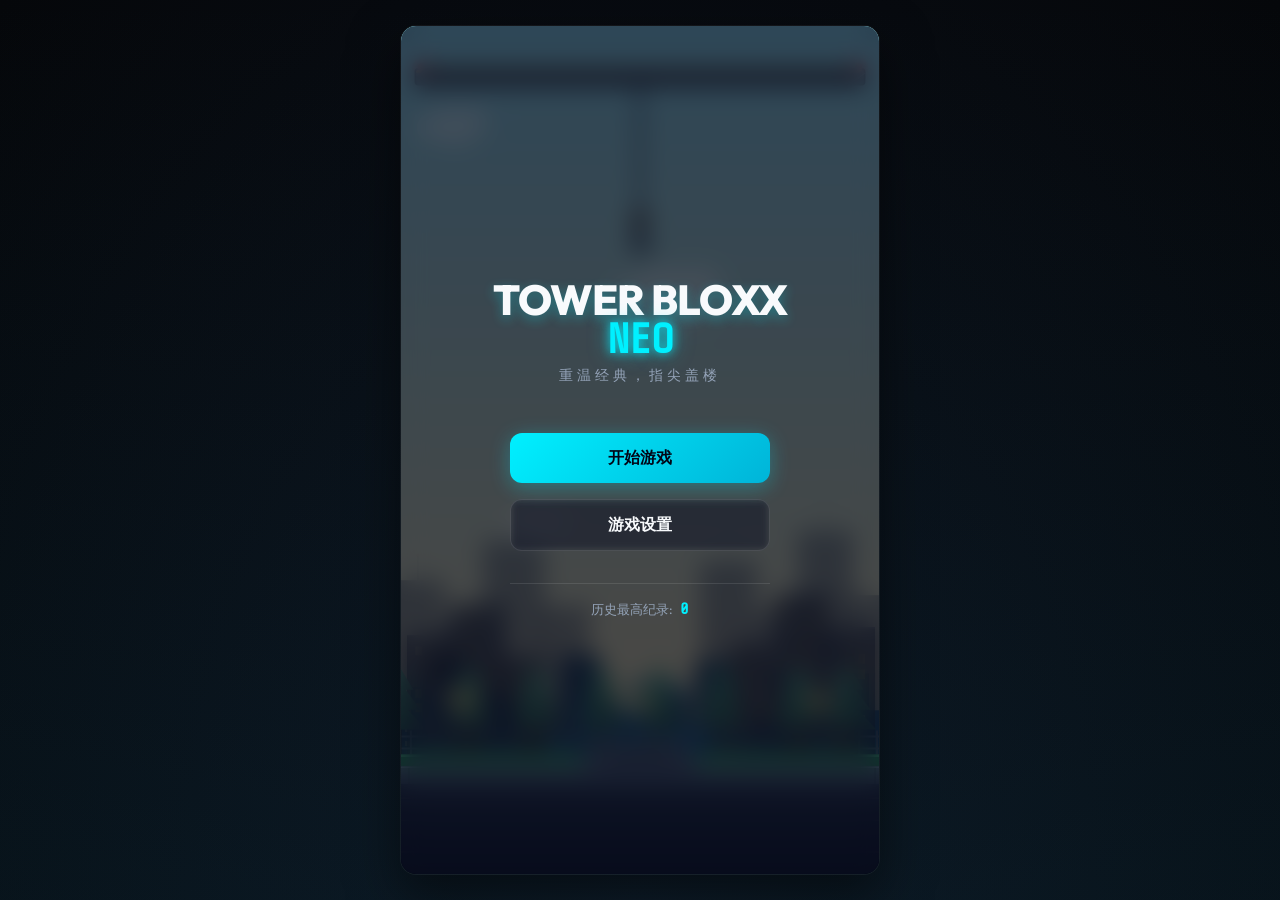
<file: index.html>
<!DOCTYPE html>
<html lang="zh-CN">
<head>
  <meta charset="UTF-8">
  <meta name="viewport" content="width=device-width, initial-scale=1.0, maximum-scale=1.0, user-scalable=no, viewport-fit=cover">
  <meta name="apple-mobile-web-app-capable" content="yes">
  <meta name="apple-mobile-web-app-status-bar-style" content="black-translucent">
  <meta name="theme-color" content="#05070a">
  <title>摩天大楼：重塑版 (Tower Bloxx Neo)</title>
  <meta name="description" content="经典诺基亚盖楼游戏《摩天大楼》的现代 HTML5 重置版，完美支持物理摆动与手机震动反馈。">
  <link rel="stylesheet" href="style.css">
  <!-- 引入 Google Fonts 提升排版档次 -->
  <link rel="preconnect" href="https://fonts.googleapis.com">
  <link rel="preconnect" href="https://fonts.gstatic.com" crossorigin>
  <link href="https://fonts.googleapis.com/css2?family=Outfit:wght@300;400;600;800&family=Share+Tech+Mono&display=swap" rel="stylesheet">
</head>
<body>
  <!-- 游戏主容器 -->
  <div id="app-container">
    <!-- 背景流星/星光层 (纯 CSS 增强视觉) -->
    <div class="sky-background"></div>
    <div class="stars"></div>
    
    <!-- 游戏核心区域 -->
    <div id="game-wrapper">
      <!-- 游戏 Canvas -->
      <canvas id="game-canvas"></canvas>
      
      <!-- 头部 HUD (信息指示栏) -->
      <div id="hud-overlay" class="hud-container hidden">
        <div class="hud-item score-box">
          <span class="hud-label">得分</span>
          <span id="score-val" class="hud-value font-mono">0</span>
        </div>
        <div class="hud-item height-box">
          <span class="hud-label">楼层</span>
          <span id="height-val" class="hud-value font-mono">0</span>
        </div>
        <div class="hud-item combo-box">
          <span id="combo-text" class="hud-label font-mono">COMBO</span>
          <span id="combo-val" class="hud-value font-mono">x0</span>
        </div>
        <div class="hud-item lives-box">
          <span class="hud-label">生命</span>
          <div id="hearts-container">
            <span class="heart active">♥</span>
            <span class="heart active">♥</span>
            <span class="heart active">♥</span>
          </div>
        </div>
        <div class="hud-item pop-box">
          <span class="hud-label">居民</span>
          <span id="population-val" class="hud-value font-mono">0</span>
        </div>
        <button id="btn-hud-pause" class="hud-pause-btn" onclick="pauseGameDirectly(event)" title="暂停游戏 (Esc / P)" aria-label="暂停游戏">⏸</button>
      </div>

      <!-- 提示轻触屏幕的遮罩层 (在游戏中显示，提示移动端与桌面端用户) -->
      <div id="tap-instruction" class="tap-hint-overlay hidden">
        <span>轻触屏幕 / 按空格键 释放楼层</span>
      </div>

      <!-- 开始菜单弹窗 -->
      <div id="start-menu" class="menu-overlay">
        <h1 class="game-title">
          TOWER BLOXX<br><span class="neon-text">NEO</span>
        </h1>
        <p class="game-subtitle">重温经典，指尖盖楼</p>
        
        <div class="button-group">
          <button id="btn-start-game" class="btn btn-primary" onclick="startGameDirectly(event)">开始游戏</button>
          <button id="btn-open-settings" class="btn btn-secondary" onclick="openSettingsDirectly(event)">游戏设置</button>
        </div>
        
        <div class="high-score-board">
          <span>历史最高纪录: </span>
          <span id="high-score-val" class="font-mono">0</span>
        </div>
      </div>

      <!-- 设置菜单弹窗 -->
      <div id="settings-menu" class="menu-overlay hidden">
        <h2 class="menu-title">游戏设置</h2>
        
        <div class="setting-list">
          <div class="setting-item">
            <div class="setting-info">
              <span class="setting-name">声音效果</span>
              <span class="setting-desc">使用 Web Audio 实时合成的复古音效</span>
            </div>
            <label class="switch">
              <input type="checkbox" id="toggle-sound" checked>
              <span class="slider"></span>
            </label>
          </div>

          <div class="setting-item">
            <div class="setting-info">
              <span class="setting-name">背景音乐</span>
              <span class="setting-desc">Web Audio 实时合成的 8-bit 欢快律动</span>
            </div>
            <label class="switch">
              <input type="checkbox" id="toggle-music" checked>
              <span class="slider"></span>
            </label>
          </div>

          <div class="setting-item">
            <div class="setting-info">
              <span class="setting-name">手机震动</span>
              <span class="setting-desc">落地/完美/失败时的触觉反馈</span>
            </div>
            <label class="switch">
              <input type="checkbox" id="toggle-vibrate" checked>
              <span class="slider"></span>
            </label>
          </div>

          <div class="setting-item">
            <div class="setting-info">
              <span class="setting-name">视觉主题</span>
              <span class="setting-desc">赛博霓虹灯 vs 诺基亚复古绿</span>
            </div>
            <div class="theme-selector">
              <button id="btn-theme-modern" class="theme-btn active">霓虹</button>
              <button id="btn-theme-retro" class="theme-btn">复古</button>
            </div>
          </div>
        </div>

        <button id="btn-close-settings" class="btn btn-secondary">返回主菜单</button>
      </div>

      <!-- 游戏结束弹窗 -->
      <div id="game-over-screen" class="menu-overlay hidden">
        <h2 class="menu-title text-danger">游戏结束</h2>
        <p class="game-over-reason" id="game-over-reason-text">楼房倾斜坍塌了！</p>
        
        <div class="results-board">
          <div class="result-row">
            <span>最终得分</span>
            <span id="final-score-val" class="result-value font-mono">0</span>
          </div>
          <div class="result-row">
            <span>大楼高度</span>
            <span id="final-height-val" class="result-value font-mono">0 层</span>
          </div>
          <div class="result-row">
            <span>最高连击</span>
            <span id="max-combo-val" class="result-value font-mono">0</span>
          </div>
        </div>

        <div class="button-group">
          <button id="btn-restart-game" class="btn btn-primary" onclick="startGameDirectly(event)">再来一局</button>
          <button id="btn-return-home" class="btn btn-secondary" onclick="goHomeDirectly(event)">主菜单</button>
        </div>
      </div>

      <!-- 大楼成功封顶喜报弹窗 -->
      <div id="victory-menu" class="menu-overlay hidden">
        <h2 class="menu-title text-gold" style="color: #ffd166; text-shadow: 0 0 15px rgba(255, 209, 102, 0.6);">🎉 50层摩天大楼完美封顶！</h2>
        <p class="game-subtitle" id="victory-subtitle">恭喜！你打造了一座璀璨的城市地标大楼！</p>
        
        <div class="results-board">
          <div class="result-row">
            <span>最终得分</span>
            <span id="victory-score-val" class="result-value font-mono" style="color: #38bdf8;">0</span>
          </div>
          <div class="result-row">
            <span>入住居民</span>
            <span id="victory-pop-val" class="result-value font-mono" style="color: #ffd166;">0 人</span>
          </div>
          <div class="result-row">
            <span>最高连击</span>
            <span id="victory-combo-val" class="result-value font-mono" style="color: #4ade80;">x0</span>
          </div>
        </div>

        <div class="button-group">
          <button id="btn-victory-restart" class="btn btn-primary" onclick="startGameDirectly(event)">挑战下一座大楼</button>
          <button id="btn-victory-home" class="btn btn-secondary" onclick="goHomeDirectly(event)">返回主菜单</button>
        </div>
      </div>

      <!-- 暂停菜单弹窗 -->
      <div id="pause-menu" class="menu-overlay hidden">
        <h2 class="menu-title">游戏暂停</h2>
        <p class="game-subtitle">休息一下，随时继续盖楼</p>
        <div class="button-group">
          <button id="btn-resume-game" class="btn btn-primary" onclick="resumeGameDirectly(event)">继续游戏</button>
          <button id="btn-pause-home" class="btn btn-secondary" onclick="goHomeDirectly(event)">返回主菜单</button>
        </div>
      </div>
    </div>
  </div>
  
  <!-- iOS Safari Taptic Engine 触觉震动反射器 (利用 iOS 17.4+ 原生 switch 特性触发系统级 Taptic Engine) -->
  <label id="ios-haptic-trigger" style="display:none; position:absolute; pointer-events:none;" aria-hidden="true">
    <input type="checkbox" switch id="ios-haptic-input">
  </label>

  <script src="game.js"></script>
</body>
</html>
</file>
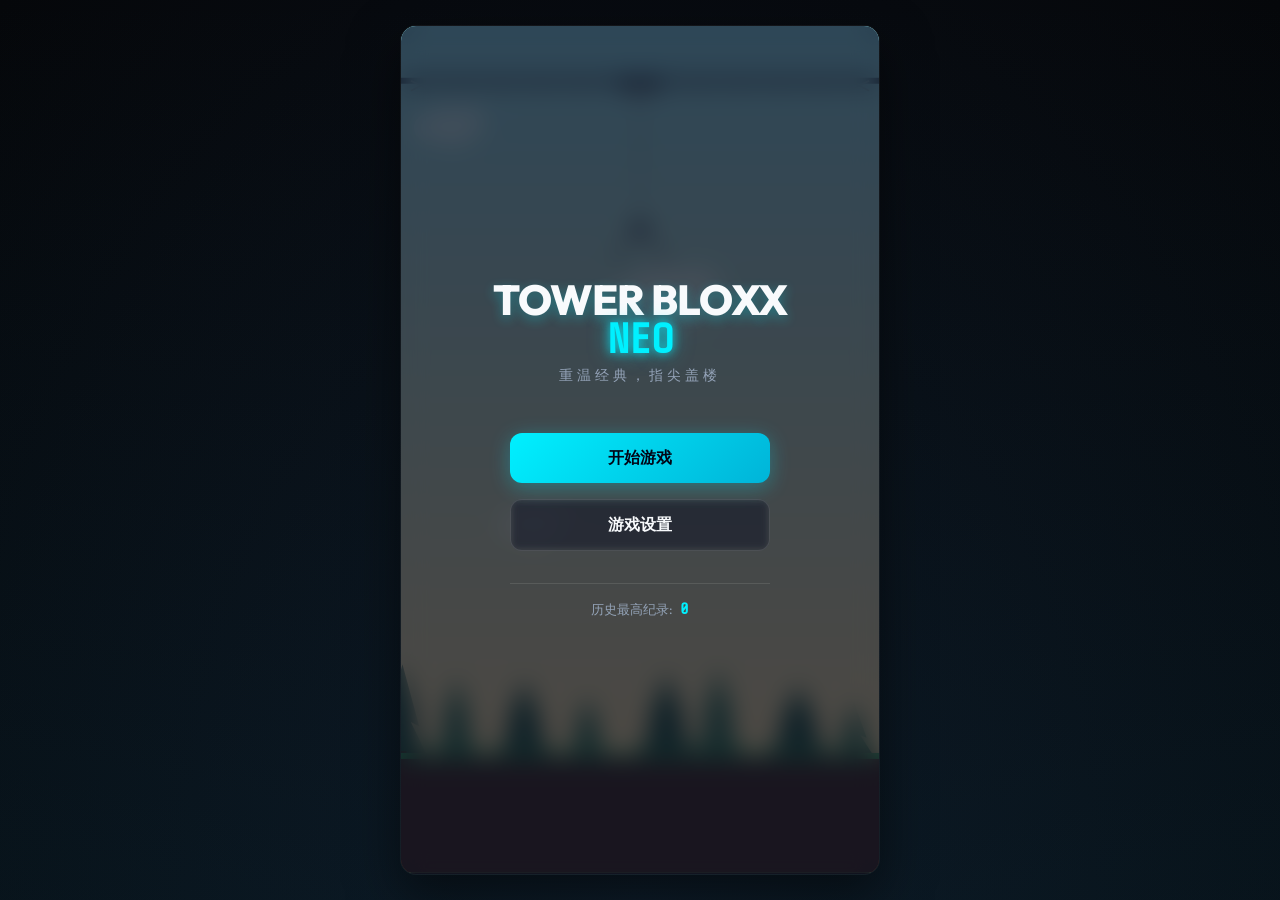
<file: Tower Bloxx Neo/index.html>
<!DOCTYPE html>
<html lang="zh-CN">
<head>
  <meta charset="UTF-8">
  <meta name="viewport" content="width=device-width, initial-scale=1.0, maximum-scale=1.0, user-scalable=no">
  <title>摩天大楼：重塑版 (Tower Bloxx Neo)</title>
  <meta name="description" content="经典诺基亚盖楼游戏《摩天大楼》的现代 HTML5 重置版，完美支持物理摆动与手机震动反馈。">
  <link rel="stylesheet" href="style.css">
  <!-- 引入 Google Fonts 提升排版档次 -->
  <link rel="preconnect" href="https://fonts.googleapis.com">
  <link rel="preconnect" href="https://fonts.gstatic.com" crossorigin>
  <link href="https://fonts.googleapis.com/css2?family=Outfit:wght@300;400;600;800&family=Share+Tech+Mono&display=swap" rel="stylesheet">
</head>
<body>
  <!-- 游戏主容器 -->
  <div id="app-container">
    <!-- 背景流星/星光层 (纯 CSS 增强视觉) -->
    <div class="sky-background"></div>
    <div class="stars"></div>
    
    <!-- 游戏核心区域 -->
    <div id="game-wrapper">
      <!-- 游戏 Canvas -->
      <canvas id="game-canvas"></canvas>
      
      <!-- 头部 HUD (信息指示栏) -->
      <div id="hud-overlay" class="hud-container hidden">
        <div class="hud-item score-box">
          <span class="hud-label">得分</span>
          <span id="score-val" class="hud-value font-mono">0</span>
        </div>
        <div class="hud-item height-box">
          <span class="hud-label">楼层</span>
          <span id="height-val" class="hud-value font-mono">0</span>
        </div>
        <div class="hud-item combo-box">
          <span id="combo-text" class="hud-label font-mono">COMBO</span>
          <span id="combo-val" class="hud-value font-mono">x0</span>
        </div>
        <div class="hud-item lives-box">
          <span class="hud-label">生命</span>
          <div id="hearts-container">
            <span class="heart active">♥</span>
            <span class="heart active">♥</span>
            <span class="heart active">♥</span>
          </div>
        </div>
        <div class="hud-item pop-box">
          <span class="hud-label">居民</span>
          <span id="population-val" class="hud-value font-mono">0</span>
        </div>
      </div>

      <!-- 提示轻触屏幕的遮罩层 (在游戏中显示，提示移动端用户) -->
      <div id="tap-instruction" class="tap-hint-overlay hidden">
        <span>点击屏幕 / 空格 / 回车 释放楼层 | Esc 暂停</span>
      </div>

      <!-- 开始菜单弹窗 -->
      <div id="start-menu" class="menu-overlay">
        <h1 class="game-title">
          TOWER BLOXX<br><span class="neon-text">NEO</span>
        </h1>
        <p class="game-subtitle">重温经典，指尖盖楼</p>
        
        <div class="button-group">
          <button id="btn-start-game" class="btn btn-primary" onclick="window.gameInstance && window.gameInstance.startGame()">开始游戏</button>
          <button id="btn-open-settings" class="btn btn-secondary">游戏设置</button>
        </div>
        
        <div class="high-score-board">
          <span>历史最高纪录: </span>
          <span id="high-score-val" class="font-mono">0</span>
        </div>
      </div>

      <!-- 设置菜单弹窗 -->
      <div id="settings-menu" class="menu-overlay hidden">
        <h2 class="menu-title">游戏设置</h2>
        
        <div class="setting-list">
          <div class="setting-item">
            <div class="setting-info">
              <span class="setting-name">声音效果</span>
              <span class="setting-desc">使用 Web Audio 实时合成的复古音效</span>
            </div>
            <label class="switch">
              <input type="checkbox" id="toggle-sound" checked>
              <span class="slider"></span>
            </label>
          </div>
          
          <div class="setting-item">
            <div class="setting-info">
              <span class="setting-name">手机震动</span>
              <span class="setting-desc">落地/完美/失败时的触觉反馈</span>
            </div>
            <label class="switch">
              <input type="checkbox" id="toggle-vibrate" checked>
              <span class="slider"></span>
            </label>
          </div>

          <div class="setting-item">
            <div class="setting-info">
              <span class="setting-name">视觉主题</span>
              <span class="setting-desc">赛博霓虹灯 vs 诺基亚复古绿</span>
            </div>
            <div class="theme-selector">
              <button id="btn-theme-modern" class="theme-btn active">霓虹</button>
              <button id="btn-theme-retro" class="theme-btn">复古</button>
            </div>
          </div>
        </div>

        <button id="btn-close-settings" class="btn btn-secondary">返回主菜单</button>
      </div>

      <!-- 游戏结束弹窗 -->
      <div id="game-over-screen" class="menu-overlay hidden">
        <h2 class="menu-title text-danger">游戏结束</h2>
        <p class="game-over-reason" id="game-over-reason-text">楼房倾斜坍塌了！</p>
        
        <div class="results-board">
          <div class="result-row">
            <span>最终得分</span>
            <span id="final-score-val" class="result-value font-mono">0</span>
          </div>
          <div class="result-row">
            <span>大楼高度</span>
            <span id="final-height-val" class="result-value font-mono">0 层</span>
          </div>
          <div class="result-row">
            <span>最高连击</span>
            <span id="max-combo-val" class="result-value font-mono">0</span>
          </div>
        </div>

        <div class="button-group">
          <button id="btn-restart-game" class="btn btn-primary">再来一局</button>
          <button id="btn-return-home" class="btn btn-secondary">主菜单</button>
        </div>
      </div>

      <!-- 暂停菜单弹窗 -->
      <div id="pause-menu" class="menu-overlay hidden">
        <h2 class="menu-title">游戏暂停</h2>
        <p class="game-subtitle">按 Esc 或 P 键继续</p>
        <div class="button-group">
          <button id="btn-resume-game" class="btn btn-primary">继续游戏</button>
          <button id="btn-pause-home" class="btn btn-secondary">返回主菜单</button>
        </div>
      </div>
    </div>
  </div>
  
  <script src="game.js"></script>
</body>
</html>
</file>
<file: style.css>
/* ==========================================================================
   TOWER BLOXX NEO - DESIGN SYSTEM & STYLESHEET
   ========================================================================== */

/* 字体与核心重置 */
:root {
  /* 现代霓虹主题变量 (默认) */
  --bg-gradient: radial-gradient(ellipse at bottom, #0d131e 0%, #05070a 100%);
  --panel-bg: rgba(10, 15, 30, 0.7);
  --panel-border: rgba(0, 240, 255, 0.2);
  --panel-glow: 0 8px 32px 0 rgba(0, 240, 255, 0.05);
  
  --color-primary: #00f0ff; /* 霓虹青 */
  --color-secondary: #ff007f; /* 霓虹粉 */
  --color-accent: #7b2cbf; /* 霓虹紫 */
  --color-text-main: #f8fafc;
  --color-text-muted: #94a3b8;
  --color-danger: #ef4444;
  --color-success: #10b981;
  
  --font-display: 'Outfit', -apple-system, BlinkMacSystemFont, "Segoe UI", Roboto, sans-serif;
  --font-mono: 'Share Tech Mono', monospace;
  
  --blur-amount: 12px;
}

/* 诺基亚复古绿主题变量 */
body.theme-retro {
  --bg-gradient: solid #9bbc0f;
  --panel-bg: #8bac0f;
  --panel-border: #306230;
  --panel-glow: none;
  
  --color-primary: #0f380f;
  --color-secondary: #306230;
  --color-accent: #0f380f;
  --color-text-main: #0f380f;
  --color-text-muted: #306230;
  --color-danger: #0f380f;
  --color-success: #0f380f;
  
  --blur-amount: 0px;
}

* {
  box-sizing: border-box;
  margin: 0;
  padding: 0;
  user-select: none;
  -webkit-user-select: none;
  -webkit-touch-callout: none;
  -webkit-tap-highlight-color: transparent;
}

html, body {
  width: 100%;
  height: 100%;
  height: 100dvh;
  overflow: hidden;
  background-color: #05070a;
  font-family: var(--font-display);
  color: var(--color-text-main);
  touch-action: manipulation;
}

body.theme-retro {
  background-color: #8bac0f !important;
}

/* 核心应用容器 */
#app-container {
  position: relative;
  width: 100%;
  height: 100%;
  display: flex;
  justify-content: center;
  align-items: center;
  background: var(--bg-gradient);
  transition: background 0.5s ease, color 0.3s ease;
}

/* 星空与视差背景 (现代主题专用) */
.sky-background {
  position: absolute;
  top: 0;
  left: 0;
  width: 100%;
  height: 100%;
  background: linear-gradient(180deg, rgba(5, 7, 10, 0) 0%, rgba(12, 74, 96, 0.15) 100%);
  pointer-events: none;
  z-index: 1;
}

body.theme-retro .sky-background,
body.theme-retro .stars {
  display: none;
}

.stars {
  position: absolute;
  top: 0;
  left: 0;
  width: 100%;
  height: 100%;
  background: transparent;
  pointer-events: none;
  z-index: 1;
}

/* 游戏包裹器 (保持标准长宽比，适配移动端和PC) */
#game-wrapper {
  position: relative;
  width: 100%;
  max-width: 480px; /* 标准手机宽度 */
  height: 100%;
  max-height: 850px; /* 标准手机高度 */
  aspect-ratio: 9 / 16;
  background: rgba(0, 0, 0, 0.2);
  box-shadow: 0 20px 50px rgba(0, 0, 0, 0.5);
  border-radius: 16px;
  overflow: hidden;
  display: flex;
  flex-direction: column;
  z-index: 2;
  border: 1px solid rgba(255, 255, 255, 0.05);
  transition: border 0.3s ease;
}

body.theme-retro #game-wrapper {
  border: 4px solid #306230;
  border-radius: 0px;
  box-shadow: none;
  background: #9bbc0f;
}

/* Canvas 占满包裹器 */
#game-canvas {
  position: absolute;
  top: 0;
  left: 0;
  width: 100%;
  height: 100%;
  display: block;
  z-index: 3;
}

/* ==========================================================================
   HUD (信息栏) 样式
   ========================================================================== */
.hud-container {
  position: absolute;
  top: 16px;
  left: 16px;
  right: 16px;
  display: flex;
  justify-content: space-between;
  gap: 8px;
  z-index: 10;
  pointer-events: none; /* 穿透点击 */
  opacity: 1;
  transition: opacity 0.3s ease;
}

.hud-container.hidden {
  opacity: 0;
}

.hud-item {
  flex: 1;
  background: var(--panel-bg);
  backdrop-filter: blur(var(--blur-amount));
  -webkit-backdrop-filter: blur(var(--blur-amount));
  border: 1px solid var(--panel-border);
  box-shadow: var(--panel-glow);
  padding: 6px 8px;
  border-radius: 8px;
  display: flex;
  flex-direction: column;
  align-items: center;
  justify-content: center;
  transition: all 0.3s ease;
}

body.theme-retro .hud-item {
  border: 2px solid var(--panel-border);
  border-radius: 0px;
  background: transparent;
}

.hud-label {
  font-size: 10px;
  text-transform: uppercase;
  letter-spacing: 1px;
  color: var(--color-text-muted);
  margin-bottom: 2px;
}

.hud-value {
  font-size: 16px;
  font-weight: 800;
  color: var(--color-primary);
}

.font-mono {
  font-family: var(--font-mono);
}

/* 连击 Combo 动效 */
.combo-box {
  border-color: var(--color-secondary);
}
.combo-box .hud-value {
  color: var(--color-secondary);
}

/* 生命值爱心 */
#hearts-container {
  display: flex;
  gap: 4px;
}

.heart {
  font-size: 14px;
  color: var(--color-text-muted);
  transition: color 0.3s ease, transform 0.2s ease;
}

.heart.active {
  color: var(--color-secondary);
  animation: pulse 1s infinite alternate;
}

body.theme-retro .heart.active {
  color: var(--color-primary);
  animation: none;
}

/* 顶部 HUD 右侧毛玻璃暂停按钮 (专为手机与触屏设计) */
.hud-pause-btn {
  flex: 0 0 38px;
  width: 38px;
  min-height: 44px;
  background: var(--panel-bg);
  backdrop-filter: blur(var(--blur-amount));
  -webkit-backdrop-filter: blur(var(--blur-amount));
  border: 1px solid var(--panel-border);
  box-shadow: var(--panel-glow);
  border-radius: 8px;
  color: var(--color-primary);
  font-size: 16px;
  font-weight: 800;
  display: flex;
  align-items: center;
  justify-content: center;
  cursor: pointer;
  pointer-events: auto; /* 允许在 pointer-events:none 的 HUD 容器中独立响应点击 */
  outline: none;
  transition: transform 0.15s ease, background 0.2s ease, border-color 0.2s ease;
  padding: 0;
}

.hud-pause-btn:hover {
  background: rgba(0, 240, 255, 0.14);
  border-color: var(--color-primary);
}

.hud-pause-btn:active {
  transform: scale(0.92);
}

body.theme-retro .hud-pause-btn {
  border: 2px solid var(--panel-border);
  border-radius: 0px;
  background: transparent;
  box-shadow: none;
}

/* ==========================================================================
   轻触提示
   ========================================================================== */
.tap-hint-overlay {
  position: absolute;
  bottom: 40px;
  left: 0;
  right: 0;
  text-align: center;
  z-index: 5;
  pointer-events: none;
  animation: float 2s infinite ease-in-out;
}

.tap-hint-overlay span {
  background: rgba(0, 0, 0, 0.6);
  padding: 8px 16px;
  border-radius: 20px;
  font-size: 12px;
  letter-spacing: 1px;
  color: var(--color-text-muted);
  border: 1px solid rgba(255, 255, 255, 0.1);
  backdrop-filter: blur(4px);
}

body.theme-retro .tap-hint-overlay span {
  background: transparent;
  border: none;
  color: var(--color-text-main);
  font-family: var(--font-mono);
  font-size: 13px;
  font-weight: bold;
}

.tap-hint-overlay.hidden {
  display: none;
}

/* ==========================================================================
   UI 弹窗与菜单覆盖层 (毛玻璃 & 炫丽动效)
   ========================================================================== */
.menu-overlay {
  position: absolute;
  top: 0;
  left: 0;
  width: 100%;
  height: 100%;
  background: var(--panel-bg);
  backdrop-filter: blur(var(--blur-amount));
  -webkit-backdrop-filter: blur(var(--blur-amount));
  display: flex;
  flex-direction: column;
  justify-content: center;
  align-items: center;
  padding: 24px;
  z-index: 20;
  transition: opacity 0.4s ease, transform 0.4s ease;
  opacity: 1;
}

.menu-overlay.hidden {
  opacity: 0;
  pointer-events: none;
  display: none !important;
  transform: scale(0.95);
}

/* 游戏标题 */
.game-title {
  font-size: 42px;
  font-weight: 800;
  text-align: center;
  line-height: 0.9;
  letter-spacing: -1px;
  margin-bottom: 8px;
  text-shadow: 0 4px 12px rgba(0, 240, 255, 0.3);
}

.neon-text {
  color: var(--color-primary);
  font-family: var(--font-mono);
  text-shadow: 0 0 10px rgba(0, 240, 255, 0.8),
               0 0 20px rgba(0, 240, 255, 0.5);
}

body.theme-retro .game-title,
body.theme-retro .neon-text {
  text-shadow: none;
  font-family: var(--font-mono);
}

.game-subtitle {
  font-size: 14px;
  color: var(--color-text-muted);
  margin-bottom: 48px;
  letter-spacing: 4px;
  text-transform: uppercase;
}

body.theme-retro .game-subtitle {
  margin-bottom: 30px;
}

/* ==========================================================================
   按钮样式
   ========================================================================== */
.button-group {
  display: flex;
  flex-direction: column;
  width: 100%;
  max-width: 260px;
  gap: 16px;
  margin-bottom: 32px;
}

.btn {
  font-family: var(--font-display);
  font-size: 16px;
  font-weight: 600;
  padding: 14px 28px;
  border-radius: 12px;
  border: none;
  cursor: pointer;
  outline: none;
  transition: all 0.25s cubic-bezier(0.4, 0, 0.2, 1);
  display: flex;
  align-items: center;
  justify-content: center;
  width: 100%;
}

.btn-primary {
  background: linear-gradient(135deg, var(--color-primary) 0%, #00b4d8 100%);
  color: #020617;
  box-shadow: 0 4px 20px rgba(0, 240, 255, 0.3);
}

.btn-primary:hover {
  transform: translateY(-2px);
  box-shadow: 0 6px 24px rgba(0, 240, 255, 0.5);
}

.btn-primary:active {
  transform: translateY(1px);
}

.btn-secondary {
  background: rgba(255, 255, 255, 0.05);
  color: var(--color-text-main);
  border: 1px solid rgba(255, 255, 255, 0.1);
  backdrop-filter: blur(4px);
}

.btn-secondary:hover {
  background: rgba(255, 255, 255, 0.1);
  border-color: rgba(255, 255, 255, 0.2);
  transform: translateY(-2px);
}

.btn-secondary:active {
  transform: translateY(1px);
}

/* 诺基亚复古按钮 */
body.theme-retro .btn {
  border: 2px solid var(--color-primary);
  border-radius: 0px;
  font-family: var(--font-mono);
  font-weight: bold;
  box-shadow: none !important;
  transform: none !important;
}

body.theme-retro .btn-primary {
  background: var(--color-primary);
  color: #8bac0f;
}

body.theme-retro .btn-secondary {
  background: transparent;
  color: var(--color-primary);
}

body.theme-retro .btn-primary:hover,
body.theme-retro .btn-secondary:hover {
  filter: brightness(1.2);
}

/* 历史纪录看板 */
.high-score-board {
  font-size: 13px;
  color: var(--color-text-muted);
  border-top: 1px solid rgba(255, 255, 255, 0.1);
  padding-top: 16px;
  width: 100%;
  max-width: 260px;
  text-align: center;
}

body.theme-retro .high-score-board {
  border-top: 2px solid var(--color-primary);
  font-family: var(--font-mono);
  font-weight: bold;
}

#high-score-val {
  font-size: 16px;
  font-weight: 800;
  color: var(--color-primary);
  margin-left: 4px;
}

/* ==========================================================================
   设置菜单样式
   ========================================================================== */
.menu-title {
  font-size: 28px;
  font-weight: 800;
  margin-bottom: 32px;
  color: var(--color-text-main);
  letter-spacing: -0.5px;
}

body.theme-retro .menu-title {
  font-family: var(--font-mono);
}

.setting-list {
  width: 100%;
  max-width: 320px;
  display: flex;
  flex-direction: column;
  gap: 20px;
  margin-bottom: 48px;
}

.setting-item {
  display: flex;
  justify-content: space-between;
  align-items: center;
  padding: 12px 16px;
  background: rgba(255, 255, 255, 0.02);
  border: 1px solid rgba(255, 255, 255, 0.05);
  border-radius: 12px;
}

body.theme-retro .setting-item {
  border: 2px solid var(--color-primary);
  border-radius: 0;
  background: transparent;
}

.setting-info {
  display: flex;
  flex-direction: column;
  gap: 2px;
  padding-right: 16px;
}

.setting-name {
  font-size: 15px;
  font-weight: 600;
  color: var(--color-text-main);
}

body.theme-retro .setting-name {
  font-family: var(--font-mono);
}

.setting-desc {
  font-size: 11px;
  color: var(--color-text-muted);
}

/* 滑动开关 (Toggle Switch) */
.switch {
  position: relative;
  display: inline-block;
  width: 44px;
  height: 24px;
  flex-shrink: 0;
}

.switch input {
  opacity: 0;
  width: 0;
  height: 0;
}

.slider {
  position: absolute;
  cursor: pointer;
  top: 0;
  left: 0;
  right: 0;
  bottom: 0;
  background-color: rgba(255, 255, 255, 0.1);
  transition: .3s cubic-bezier(0.4, 0, 0.2, 1);
  border-radius: 24px;
  border: 1px solid rgba(255, 255, 255, 0.05);
}

.slider:before {
  position: absolute;
  content: "";
  height: 16px;
  width: 16px;
  left: 3px;
  bottom: 3px;
  background-color: #fff;
  transition: .3s cubic-bezier(0.4, 0, 0.2, 1);
  border-radius: 50%;
}

input:checked + .slider {
  background-color: var(--color-primary);
  box-shadow: 0 0 10px rgba(0, 240, 255, 0.3);
}

input:checked + .slider:before {
  transform: translateX(20px);
  background-color: #020617;
}

/* 诺基亚复古开关 */
body.theme-retro .slider {
  border: 2px solid var(--color-primary);
  border-radius: 0px;
  background-color: transparent;
}
body.theme-retro .slider:before {
  border-radius: 0px;
  background-color: var(--color-primary);
  height: 12px;
  width: 12px;
  left: 4px;
  bottom: 4px;
}
body.theme-retro input:checked + .slider {
  background-color: var(--color-primary);
  box-shadow: none;
}
body.theme-retro input:checked + .slider:before {
  background-color: #8bac0f;
  transform: translateX(18px);
}

/* 视觉主题选择器 */
.theme-selector {
  display: flex;
  background: rgba(255, 255, 255, 0.05);
  padding: 4px;
  border-radius: 8px;
  border: 1px solid rgba(255, 255, 255, 0.05);
}

body.theme-retro .theme-selector {
  border: 2px solid var(--color-primary);
  border-radius: 0px;
  background: transparent;
}

.theme-btn {
  background: transparent;
  color: var(--color-text-muted);
  border: none;
  font-family: var(--font-display);
  font-size: 12px;
  font-weight: 600;
  padding: 6px 12px;
  border-radius: 6px;
  cursor: pointer;
  transition: all 0.2s ease;
}

body.theme-retro .theme-btn {
  font-family: var(--font-mono);
  font-weight: bold;
  border-radius: 0px;
}

.theme-btn.active {
  background: var(--color-primary);
  color: #020617;
}

body.theme-retro .theme-btn.active {
  background: var(--color-primary);
  color: #8bac0f;
}

/* ==========================================================================
   结算面板样式
   ========================================================================== */
.text-danger {
  color: var(--color-secondary);
}

body.theme-retro .text-danger {
  color: var(--color-primary);
}

.game-over-reason {
  font-size: 14px;
  color: var(--color-text-muted);
  margin-top: -24px;
  margin-bottom: 32px;
  text-align: center;
}

.results-board {
  width: 100%;
  max-width: 280px;
  background: rgba(255, 255, 255, 0.02);
  border: 1px solid rgba(255, 255, 255, 0.05);
  border-radius: 16px;
  padding: 20px;
  display: flex;
  flex-direction: column;
  gap: 16px;
  margin-bottom: 40px;
}

body.theme-retro .results-board {
  border: 2px solid var(--color-primary);
  border-radius: 0px;
  background: transparent;
}

.result-row {
  display: flex;
  justify-content: space-between;
  align-items: center;
  font-size: 14px;
  color: var(--color-text-muted);
}

body.theme-retro .result-row {
  font-family: var(--font-mono);
  font-weight: bold;
  color: var(--color-primary);
}

.result-value {
  font-size: 20px;
  font-weight: 800;
  color: var(--color-primary);
}

body.theme-retro .result-value {
  font-size: 18px;
}

/* ==========================================================================
   动画定义
   ========================================================================== */
@keyframes pulse {
  0% {
    transform: scale(1);
    opacity: 0.8;
  }
  100% {
    transform: scale(1.15);
    opacity: 1;
  }
}

@keyframes float {
  0% {
    transform: translateY(0);
  }
  50% {
    transform: translateY(-8px);
  }
  100% {
    transform: translateY(0);
  }
}

/* ==========================================================================
   全面屏手机与 iPhone 极致全屏沉浸适配
   ========================================================================== */
@media (max-width: 600px) {
  html, body {
    width: 100%;
    height: 100%;
    height: 100dvh;
  }

  #app-container {
    width: 100%;
    height: 100%;
    height: 100dvh;
    padding: 0;
    margin: 0;
  }

  #game-wrapper {
    width: 100% !important;
    height: 100% !important;
    height: 100dvh !important;
    max-width: 100% !important;
    max-height: 100% !important;
    aspect-ratio: auto !important; /* 彻底打破 9:16 黑边限制，无黑边满屏沉浸！ */
    border: none !important;
    border-radius: 0 !important;
    box-shadow: none !important;
  }

  /* 顶部 HUD 避让 iPhone 刘海屏 / 灵动岛，并针对窄屏做紧凑自适应排版 */
  .hud-container {
    top: max(12px, env(safe-area-inset-top, 12px)) !important;
    left: max(8px, env(safe-area-inset-left, 8px)) !important;
    right: max(8px, env(safe-area-inset-right, 8px)) !important;
    gap: 4px !important;
  }

  .hud-item {
    padding: 4px 3px !important;
    min-width: 0;
    border-radius: 7px;
  }

  .hud-label {
    font-size: 9px !important;
    letter-spacing: 0.5px !important;
    margin-bottom: 1px !important;
    white-space: nowrap;
  }

  .hud-value {
    font-size: 13px !important;
    white-space: nowrap;
  }

  #hearts-container {
    gap: 2px !important;
  }

  .heart {
    font-size: 11px !important;
  }

  .hud-pause-btn {
    flex: 0 0 34px !important;
    width: 34px !important;
    min-height: 38px !important;
    font-size: 14px !important;
    border-radius: 7px;
  }

  /* 底部提示文字避让 iPhone 底部横条 Home Indicator */
  #tap-instruction,
  .tap-hint-overlay {
    bottom: max(20px, calc(env(safe-area-inset-bottom, 16px) + 8px)) !important;
  }

  /* 弹窗菜单避让安全区 */
  .menu-overlay {
    padding-top: max(30px, env(safe-area-inset-top, 30px)) !important;
    padding-bottom: max(30px, env(safe-area-inset-bottom, 30px)) !important;
  }
}
</file>
<file: Tower Bloxx Neo/style.css>
/* ==========================================================================
   TOWER BLOXX NEO - DESIGN SYSTEM & STYLESHEET
   ========================================================================== */

/* 字体与核心重置 */
:root {
  /* 现代霓虹主题变量 (默认) */
  --bg-gradient: radial-gradient(ellipse at bottom, #0d131e 0%, #05070a 100%);
  --panel-bg: rgba(10, 15, 30, 0.7);
  --panel-border: rgba(0, 240, 255, 0.2);
  --panel-glow: 0 8px 32px 0 rgba(0, 240, 255, 0.05);
  
  --color-primary: #00f0ff; /* 霓虹青 */
  --color-secondary: #ff007f; /* 霓虹粉 */
  --color-accent: #7b2cbf; /* 霓虹紫 */
  --color-text-main: #f8fafc;
  --color-text-muted: #94a3b8;
  --color-danger: #ef4444;
  --color-success: #10b981;
  
  --font-display: 'Outfit', -apple-system, BlinkMacSystemFont, "Segoe UI", Roboto, sans-serif;
  --font-mono: 'Share Tech Mono', monospace;
  
  --blur-amount: 12px;
}

/* 诺基亚复古绿主题变量 */
body.theme-retro {
  --bg-gradient: solid #9bbc0f;
  --panel-bg: #8bac0f;
  --panel-border: #306230;
  --panel-glow: none;
  
  --color-primary: #0f380f;
  --color-secondary: #306230;
  --color-accent: #0f380f;
  --color-text-main: #0f380f;
  --color-text-muted: #306230;
  --color-danger: #0f380f;
  --color-success: #0f380f;
  
  --blur-amount: 0px;
}

* {
  box-sizing: border-box;
  margin: 0;
  padding: 0;
  user-select: none;
  -webkit-user-select: none;
  -webkit-touch-callout: none;
}

html, body {
  width: 100%;
  height: 100%;
  overflow: hidden;
  background-color: #05070a;
  font-family: var(--font-display);
  color: var(--color-text-main);
}

body.theme-retro {
  background-color: #8bac0f !important;
}

/* 核心应用容器 */
#app-container {
  position: relative;
  width: 100%;
  height: 100%;
  display: flex;
  justify-content: center;
  align-items: center;
  background: var(--bg-gradient);
  transition: background 0.5s ease, color 0.3s ease;
}

/* 星空与视差背景 (现代主题专用) */
.sky-background {
  position: absolute;
  top: 0;
  left: 0;
  width: 100%;
  height: 100%;
  background: linear-gradient(180deg, rgba(5, 7, 10, 0) 0%, rgba(12, 74, 96, 0.15) 100%);
  pointer-events: none;
  z-index: 1;
}

body.theme-retro .sky-background,
body.theme-retro .stars {
  display: none;
}

.stars {
  position: absolute;
  top: 0;
  left: 0;
  width: 100%;
  height: 100%;
  background: transparent;
  pointer-events: none;
  z-index: 1;
}

/* 游戏包裹器 (保持标准长宽比，适配移动端和PC) */
#game-wrapper {
  position: relative;
  width: 100%;
  max-width: 480px; /* 标准手机宽度 */
  height: 100%;
  max-height: 850px; /* 标准手机高度 */
  aspect-ratio: 9 / 16;
  background: rgba(0, 0, 0, 0.2);
  box-shadow: 0 20px 50px rgba(0, 0, 0, 0.5);
  border-radius: 16px;
  overflow: hidden;
  display: flex;
  flex-direction: column;
  z-index: 2;
  border: 1px solid rgba(255, 255, 255, 0.05);
  transition: border 0.3s ease;
}

body.theme-retro #game-wrapper {
  border: 4px solid #306230;
  border-radius: 0px;
  box-shadow: none;
  background: #9bbc0f;
}

/* Canvas 占满包裹器 */
#game-canvas {
  position: absolute;
  top: 0;
  left: 0;
  width: 100%;
  height: 100%;
  display: block;
  z-index: 3;
}

/* ==========================================================================
   HUD (信息栏) 样式
   ========================================================================== */
.hud-container {
  position: absolute;
  top: 16px;
  left: 16px;
  right: 16px;
  display: flex;
  justify-content: space-between;
  gap: 8px;
  z-index: 10;
  pointer-events: none; /* 穿透点击 */
  opacity: 1;
  transition: opacity 0.3s ease;
}

.hud-container.hidden {
  opacity: 0;
}

.hud-item {
  flex: 1;
  background: var(--panel-bg);
  backdrop-filter: blur(var(--blur-amount));
  -webkit-backdrop-filter: blur(var(--blur-amount));
  border: 1px solid var(--panel-border);
  box-shadow: var(--panel-glow);
  padding: 6px 8px;
  border-radius: 8px;
  display: flex;
  flex-direction: column;
  align-items: center;
  justify-content: center;
  transition: all 0.3s ease;
}

body.theme-retro .hud-item {
  border: 2px solid var(--panel-border);
  border-radius: 0px;
  background: transparent;
}

.hud-label {
  font-size: 10px;
  text-transform: uppercase;
  letter-spacing: 1px;
  color: var(--color-text-muted);
  margin-bottom: 2px;
}

.hud-value {
  font-size: 16px;
  font-weight: 800;
  color: var(--color-primary);
}

.font-mono {
  font-family: var(--font-mono);
}

/* 连击 Combo 动效 */
.combo-box {
  border-color: var(--color-secondary);
}
.combo-box .hud-value {
  color: var(--color-secondary);
}

/* 生命值爱心 */
#hearts-container {
  display: flex;
  gap: 4px;
}

.heart {
  font-size: 14px;
  color: var(--color-text-muted);
  transition: color 0.3s ease, transform 0.2s ease;
}

.heart.active {
  color: var(--color-secondary);
  animation: pulse 1s infinite alternate;
}

body.theme-retro .heart.active {
  color: var(--color-primary);
  animation: none;
}

/* ==========================================================================
   轻触提示
   ========================================================================== */
.tap-hint-overlay {
  position: absolute;
  bottom: 40px;
  left: 0;
  right: 0;
  text-align: center;
  z-index: 5;
  pointer-events: none;
  animation: float 2s infinite ease-in-out;
}

.tap-hint-overlay span {
  background: rgba(0, 0, 0, 0.6);
  padding: 8px 16px;
  border-radius: 20px;
  font-size: 12px;
  letter-spacing: 1px;
  color: var(--color-text-muted);
  border: 1px solid rgba(255, 255, 255, 0.1);
  backdrop-filter: blur(4px);
}

body.theme-retro .tap-hint-overlay span {
  background: transparent;
  border: none;
  color: var(--color-text-main);
  font-family: var(--font-mono);
  font-size: 13px;
  font-weight: bold;
}

.tap-hint-overlay.hidden {
  display: none;
}

/* ==========================================================================
   UI 弹窗与菜单覆盖层 (毛玻璃 & 炫丽动效)
   ========================================================================== */
.menu-overlay {
  position: absolute;
  top: 0;
  left: 0;
  width: 100%;
  height: 100%;
  background: var(--panel-bg);
  backdrop-filter: blur(var(--blur-amount));
  -webkit-backdrop-filter: blur(var(--blur-amount));
  display: flex;
  flex-direction: column;
  justify-content: center;
  align-items: center;
  padding: 24px;
  z-index: 20;
  transition: opacity 0.4s ease, transform 0.4s ease;
  opacity: 1;
}

.menu-overlay.hidden {
  opacity: 0;
  pointer-events: none;
  display: none !important;
  transform: scale(0.95);
}

/* 游戏标题 */
.game-title {
  font-size: 42px;
  font-weight: 800;
  text-align: center;
  line-height: 0.9;
  letter-spacing: -1px;
  margin-bottom: 8px;
  text-shadow: 0 4px 12px rgba(0, 240, 255, 0.3);
}

.neon-text {
  color: var(--color-primary);
  font-family: var(--font-mono);
  text-shadow: 0 0 10px rgba(0, 240, 255, 0.8),
               0 0 20px rgba(0, 240, 255, 0.5);
}

body.theme-retro .game-title,
body.theme-retro .neon-text {
  text-shadow: none;
  font-family: var(--font-mono);
}

.game-subtitle {
  font-size: 14px;
  color: var(--color-text-muted);
  margin-bottom: 48px;
  letter-spacing: 4px;
  text-transform: uppercase;
}

body.theme-retro .game-subtitle {
  margin-bottom: 30px;
}

/* ==========================================================================
   按钮样式
   ========================================================================== */
.button-group {
  display: flex;
  flex-direction: column;
  width: 100%;
  max-width: 260px;
  gap: 16px;
  margin-bottom: 32px;
}

.btn {
  font-family: var(--font-display);
  font-size: 16px;
  font-weight: 600;
  padding: 14px 28px;
  border-radius: 12px;
  border: none;
  cursor: pointer;
  outline: none;
  transition: all 0.25s cubic-bezier(0.4, 0, 0.2, 1);
  display: flex;
  align-items: center;
  justify-content: center;
  width: 100%;
}

.btn-primary {
  background: linear-gradient(135deg, var(--color-primary) 0%, #00b4d8 100%);
  color: #020617;
  box-shadow: 0 4px 20px rgba(0, 240, 255, 0.3);
}

.btn-primary:hover {
  transform: translateY(-2px);
  box-shadow: 0 6px 24px rgba(0, 240, 255, 0.5);
}

.btn-primary:active {
  transform: translateY(1px);
}

.btn-secondary {
  background: rgba(255, 255, 255, 0.05);
  color: var(--color-text-main);
  border: 1px solid rgba(255, 255, 255, 0.1);
  backdrop-filter: blur(4px);
}

.btn-secondary:hover {
  background: rgba(255, 255, 255, 0.1);
  border-color: rgba(255, 255, 255, 0.2);
  transform: translateY(-2px);
}

.btn-secondary:active {
  transform: translateY(1px);
}

/* 诺基亚复古按钮 */
body.theme-retro .btn {
  border: 2px solid var(--color-primary);
  border-radius: 0px;
  font-family: var(--font-mono);
  font-weight: bold;
  box-shadow: none !important;
  transform: none !important;
}

body.theme-retro .btn-primary {
  background: var(--color-primary);
  color: #8bac0f;
}

body.theme-retro .btn-secondary {
  background: transparent;
  color: var(--color-primary);
}

body.theme-retro .btn-primary:hover,
body.theme-retro .btn-secondary:hover {
  filter: brightness(1.2);
}

/* 历史纪录看板 */
.high-score-board {
  font-size: 13px;
  color: var(--color-text-muted);
  border-top: 1px solid rgba(255, 255, 255, 0.1);
  padding-top: 16px;
  width: 100%;
  max-width: 260px;
  text-align: center;
}

body.theme-retro .high-score-board {
  border-top: 2px solid var(--color-primary);
  font-family: var(--font-mono);
  font-weight: bold;
}

#high-score-val {
  font-size: 16px;
  font-weight: 800;
  color: var(--color-primary);
  margin-left: 4px;
}

/* ==========================================================================
   设置菜单样式
   ========================================================================== */
.menu-title {
  font-size: 28px;
  font-weight: 800;
  margin-bottom: 32px;
  color: var(--color-text-main);
  letter-spacing: -0.5px;
}

body.theme-retro .menu-title {
  font-family: var(--font-mono);
}

.setting-list {
  width: 100%;
  max-width: 320px;
  display: flex;
  flex-direction: column;
  gap: 20px;
  margin-bottom: 48px;
}

.setting-item {
  display: flex;
  justify-content: space-between;
  align-items: center;
  padding: 12px 16px;
  background: rgba(255, 255, 255, 0.02);
  border: 1px solid rgba(255, 255, 255, 0.05);
  border-radius: 12px;
}

body.theme-retro .setting-item {
  border: 2px solid var(--color-primary);
  border-radius: 0;
  background: transparent;
}

.setting-info {
  display: flex;
  flex-direction: column;
  gap: 2px;
  padding-right: 16px;
}

.setting-name {
  font-size: 15px;
  font-weight: 600;
  color: var(--color-text-main);
}

body.theme-retro .setting-name {
  font-family: var(--font-mono);
}

.setting-desc {
  font-size: 11px;
  color: var(--color-text-muted);
}

/* 滑动开关 (Toggle Switch) */
.switch {
  position: relative;
  display: inline-block;
  width: 44px;
  height: 24px;
  flex-shrink: 0;
}

.switch input {
  opacity: 0;
  width: 0;
  height: 0;
}

.slider {
  position: absolute;
  cursor: pointer;
  top: 0;
  left: 0;
  right: 0;
  bottom: 0;
  background-color: rgba(255, 255, 255, 0.1);
  transition: .3s cubic-bezier(0.4, 0, 0.2, 1);
  border-radius: 24px;
  border: 1px solid rgba(255, 255, 255, 0.05);
}

.slider:before {
  position: absolute;
  content: "";
  height: 16px;
  width: 16px;
  left: 3px;
  bottom: 3px;
  background-color: #fff;
  transition: .3s cubic-bezier(0.4, 0, 0.2, 1);
  border-radius: 50%;
}

input:checked + .slider {
  background-color: var(--color-primary);
  box-shadow: 0 0 10px rgba(0, 240, 255, 0.3);
}

input:checked + .slider:before {
  transform: translateX(20px);
  background-color: #020617;
}

/* 诺基亚复古开关 */
body.theme-retro .slider {
  border: 2px solid var(--color-primary);
  border-radius: 0px;
  background-color: transparent;
}
body.theme-retro .slider:before {
  border-radius: 0px;
  background-color: var(--color-primary);
  height: 12px;
  width: 12px;
  left: 4px;
  bottom: 4px;
}
body.theme-retro input:checked + .slider {
  background-color: var(--color-primary);
  box-shadow: none;
}
body.theme-retro input:checked + .slider:before {
  background-color: #8bac0f;
  transform: translateX(18px);
}

/* 视觉主题选择器 */
.theme-selector {
  display: flex;
  background: rgba(255, 255, 255, 0.05);
  padding: 4px;
  border-radius: 8px;
  border: 1px solid rgba(255, 255, 255, 0.05);
}

body.theme-retro .theme-selector {
  border: 2px solid var(--color-primary);
  border-radius: 0px;
  background: transparent;
}

.theme-btn {
  background: transparent;
  color: var(--color-text-muted);
  border: none;
  font-family: var(--font-display);
  font-size: 12px;
  font-weight: 600;
  padding: 6px 12px;
  border-radius: 6px;
  cursor: pointer;
  transition: all 0.2s ease;
}

body.theme-retro .theme-btn {
  font-family: var(--font-mono);
  font-weight: bold;
  border-radius: 0px;
}

.theme-btn.active {
  background: var(--color-primary);
  color: #020617;
}

body.theme-retro .theme-btn.active {
  background: var(--color-primary);
  color: #8bac0f;
}

/* ==========================================================================
   结算面板样式
   ========================================================================== */
.text-danger {
  color: var(--color-secondary);
}

body.theme-retro .text-danger {
  color: var(--color-primary);
}

.game-over-reason {
  font-size: 14px;
  color: var(--color-text-muted);
  margin-top: -24px;
  margin-bottom: 32px;
  text-align: center;
}

.results-board {
  width: 100%;
  max-width: 280px;
  background: rgba(255, 255, 255, 0.02);
  border: 1px solid rgba(255, 255, 255, 0.05);
  border-radius: 16px;
  padding: 20px;
  display: flex;
  flex-direction: column;
  gap: 16px;
  margin-bottom: 40px;
}

body.theme-retro .results-board {
  border: 2px solid var(--color-primary);
  border-radius: 0px;
  background: transparent;
}

.result-row {
  display: flex;
  justify-content: space-between;
  align-items: center;
  font-size: 14px;
  color: var(--color-text-muted);
}

body.theme-retro .result-row {
  font-family: var(--font-mono);
  font-weight: bold;
  color: var(--color-primary);
}

.result-value {
  font-size: 20px;
  font-weight: 800;
  color: var(--color-primary);
}

body.theme-retro .result-value {
  font-size: 18px;
}

/* ==========================================================================
   动画定义
   ========================================================================== */
@keyframes pulse {
  0% {
    transform: scale(1);
    opacity: 0.8;
  }
  100% {
    transform: scale(1.15);
    opacity: 1;
  }
}

@keyframes float {
  0% {
    transform: translateY(0);
  }
  50% {
    transform: translateY(-8px);
  }
  100% {
    transform: translateY(0);
  }
}
</file>
